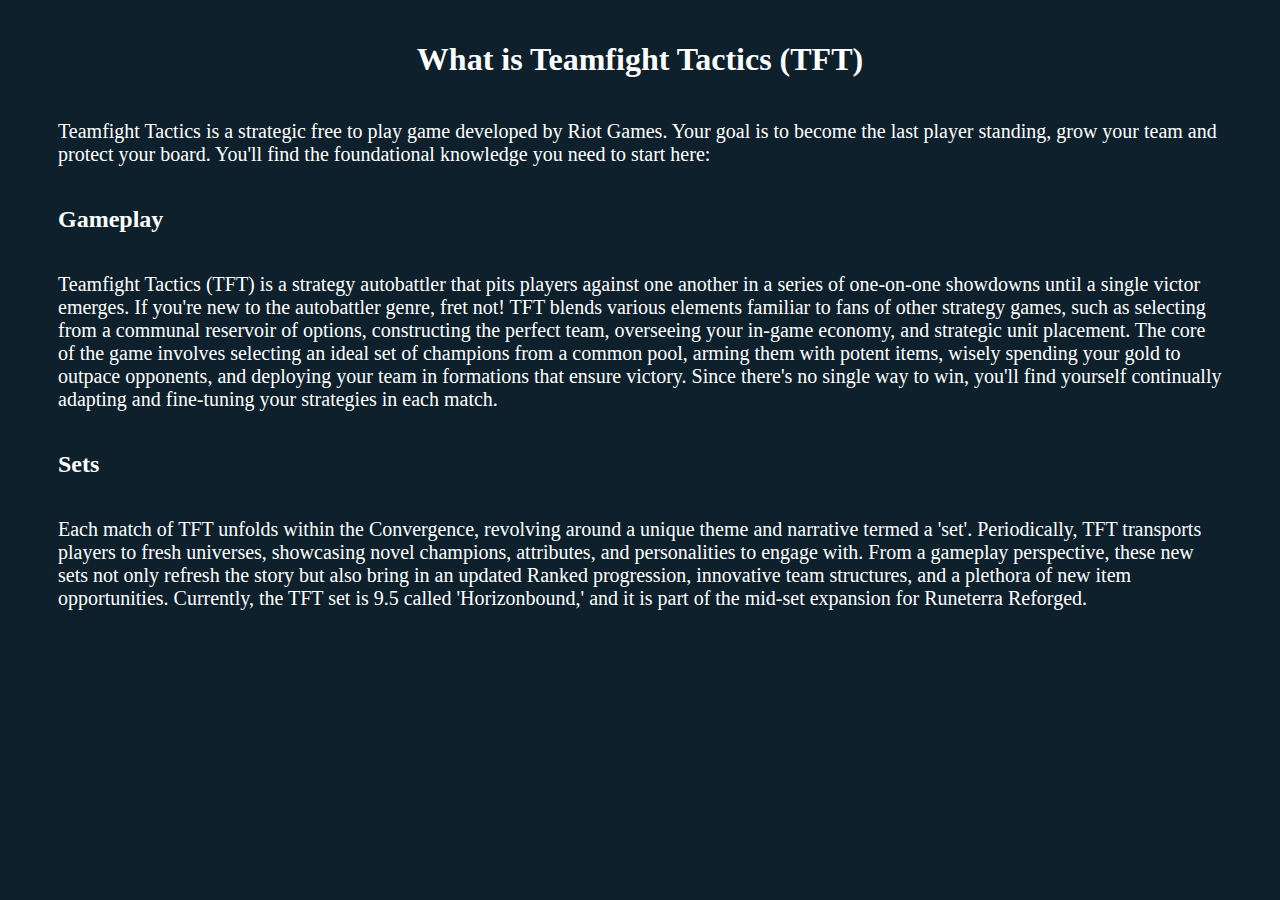
<file: public/tft/pages/home.html>
<!DOCTYPE html>
<html lang="en">
<head>
    <meta charset="UTF-8">
    <meta name="viewport" content="width=device-width, initial-scale=1.0">
    <title>Home Content</title>
    <!-- You may want to link the same stylesheet to keep consistent styling -->
    <link rel="stylesheet" href="css/styles.css">
</head>
<body>
    <div class="homepage-content">
        <h1>What is Teamfight Tactics (TFT)</h1>
        <p>Teamfight Tactics is a strategic free to play game developed by Riot Games. 
            Your goal is to become the last player standing, grow your team and protect your board. 
            You'll find the foundational knowledge you need to start here:
        </p>
        <h2>Gameplay</h2>
        <p>
            Teamfight Tactics (TFT) is a strategy autobattler that pits players against one another in a series of one-on-one showdowns until a single victor emerges. 
            If you're new to the autobattler genre, fret not! TFT blends various elements familiar to fans of other strategy games, such as selecting from a communal reservoir of options, constructing the perfect team, overseeing your in-game economy, and strategic unit placement. 
            The core of the game involves selecting an ideal set of champions from a common pool, arming them with potent items, wisely spending your gold to outpace opponents, and deploying your team in formations that ensure victory. 
            Since there's no single way to win, you'll find yourself continually adapting and fine-tuning your strategies in each match.
        </p>
        <h2>Sets</h2>
        <p>
            Each match of TFT unfolds within the Convergence, revolving around a unique theme and narrative termed a 'set'. 
            Periodically, TFT transports players to fresh universes, showcasing novel champions, attributes, and personalities to engage with. 
            From a gameplay perspective, these new sets not only refresh the story but also bring in an updated Ranked progression, innovative team structures, and a plethora of new item opportunities.
            Currently, the TFT set is 9.5 called 'Horizonbound,' and it is part of the mid-set expansion for Runeterra Reforged.
        </p>
    </div>
</body>
</html>
</file>
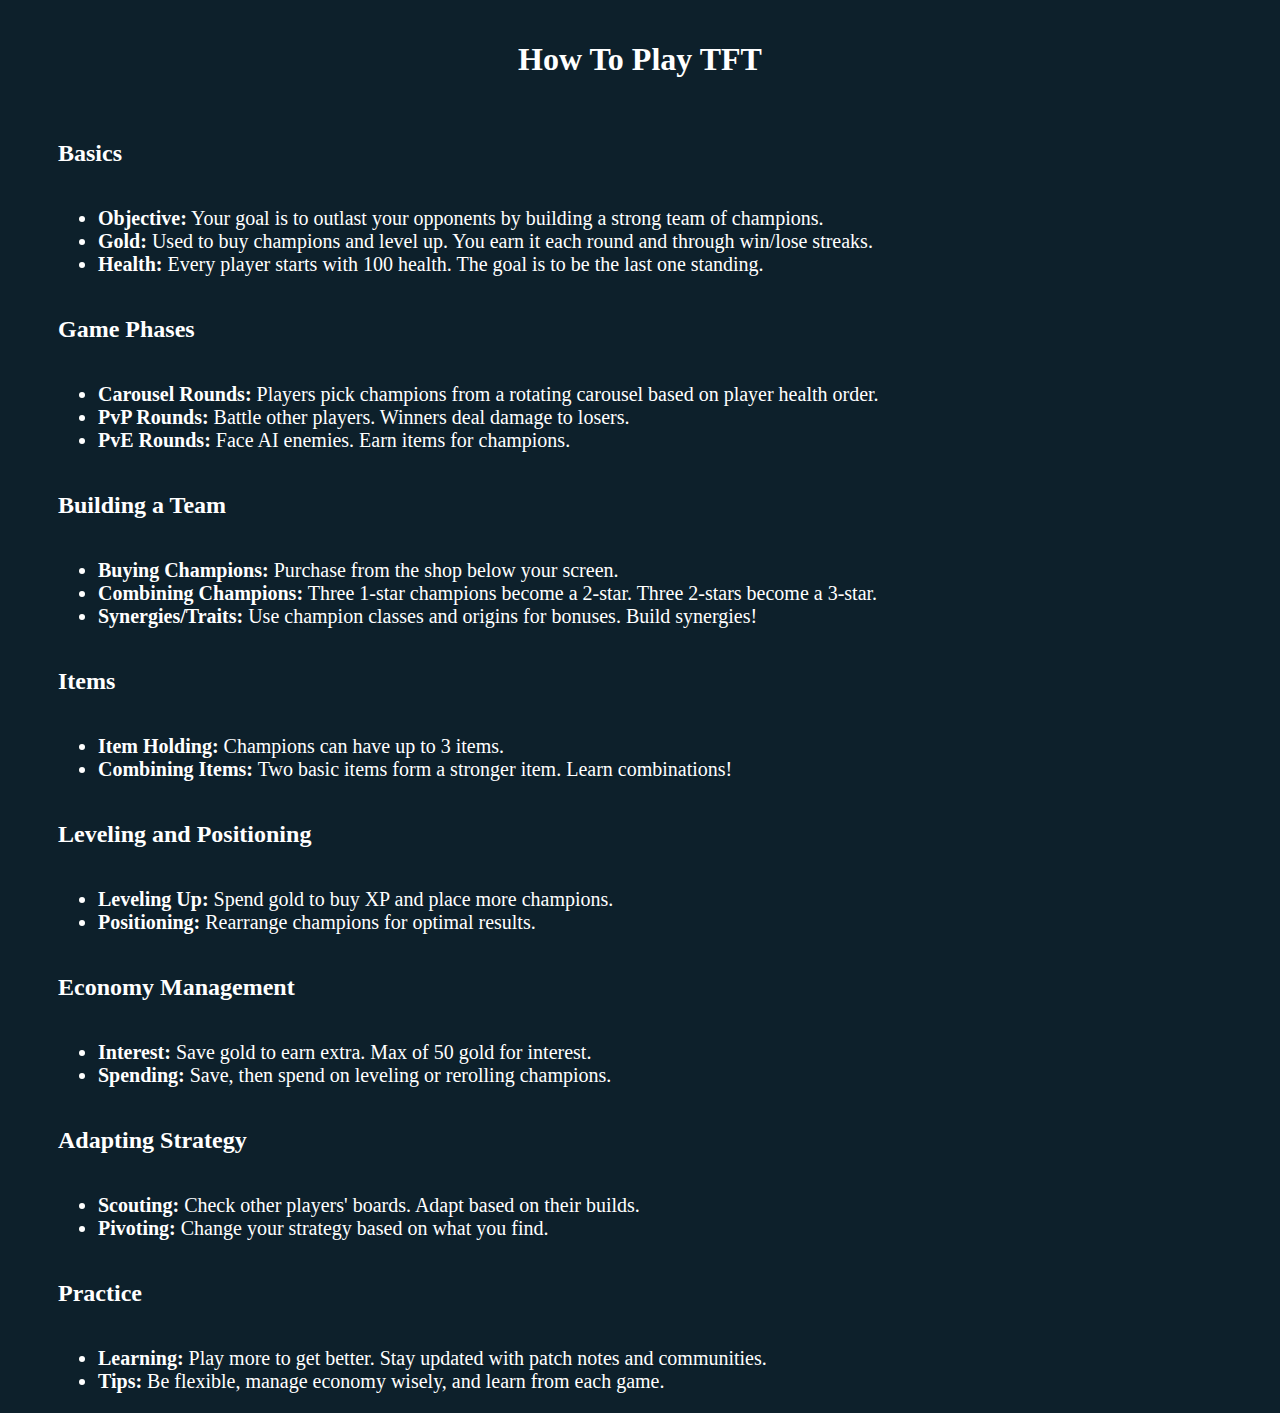
<file: public/tft/pages/how-to-play.html>
<!DOCTYPE html>
<html lang="en">
<head>
    <meta charset="UTF-8">
    <meta name="viewport" content="width=device-width, initial-scale=1.0">
    <title>Home Content</title>
    <!-- You may want to link the same stylesheet to keep consistent styling -->
    <link rel="stylesheet" href="css/styles.css">
</head>
<body>
    <div class="homepage-content">
        <h1>How To Play TFT</h1>
        <h2>Basics</h2>
        <p>
        <ul>
            <li><b>Objective:</b> Your goal is to outlast your opponents by building a strong team of champions.</li>
            <li><b>Gold:</b> Used to buy champions and level up. You earn it each round and through win/lose streaks.</li>
            <li><b>Health:</b> Every player starts with 100 health. The goal is to be the last one standing.</li>
        </ul>
        </p>
        
        <h2>Game Phases</h2>
        <p>
        <ul>
            <li><b>Carousel Rounds:</b> Players pick champions from a rotating carousel based on player health order.</li>
            <li><b>PvP Rounds:</b> Battle other players. Winners deal damage to losers.</li>
            <li><b>PvE Rounds:</b> Face AI enemies. Earn items for champions.</li>
        </ul>
        </p>
        
        <h2>Building a Team</h2>
        <p>
        <ul>
            <li><b>Buying Champions:</b> Purchase from the shop below your screen.</li>
            <li><b>Combining Champions:</b> Three 1-star champions become a 2-star. Three 2-stars become a 3-star.</li>
            <li><b>Synergies/Traits:</b> Use champion classes and origins for bonuses. Build synergies!</li>
        </ul>
        </p>
        
        <h2>Items</h2>
        <p>
        <ul>
            <li><b>Item Holding:</b> Champions can have up to 3 items.</li>
            <li><b>Combining Items:</b> Two basic items form a stronger item. Learn combinations!</li>
        </ul>
        </p>
        
        <h2>Leveling and Positioning</h2>
        <p>
        <ul>
            <li><b>Leveling Up:</b> Spend gold to buy XP and place more champions.</li>
            <li><b>Positioning:</b> Rearrange champions for optimal results.</li>
        </ul>
        </p>
        
        <h2>Economy Management</h2>
        <p>
        <ul>
            <li><b>Interest:</b> Save gold to earn extra. Max of 50 gold for interest.</li>
            <li><b>Spending:</b> Save, then spend on leveling or rerolling champions.</li>
        </ul>
        </p>
        
        <h2>Adapting Strategy</h2>
        <p>
        <ul>
            <li><b>Scouting:</b> Check other players' boards. Adapt based on their builds.</li>
            <li><b>Pivoting:</b> Change your strategy based on what you find.</li>
        </ul>
        </p>
        
        <h2>Practice</h2>
        <p>
        <ul>
            <li><b>Learning:</b> Play more to get better. Stay updated with patch notes and communities.</li>
            <li><b>Tips:</b> Be flexible, manage economy wisely, and learn from each game.</li>
        </ul>
        </p>
        
        
    </div>
</body>
</html>
</file>
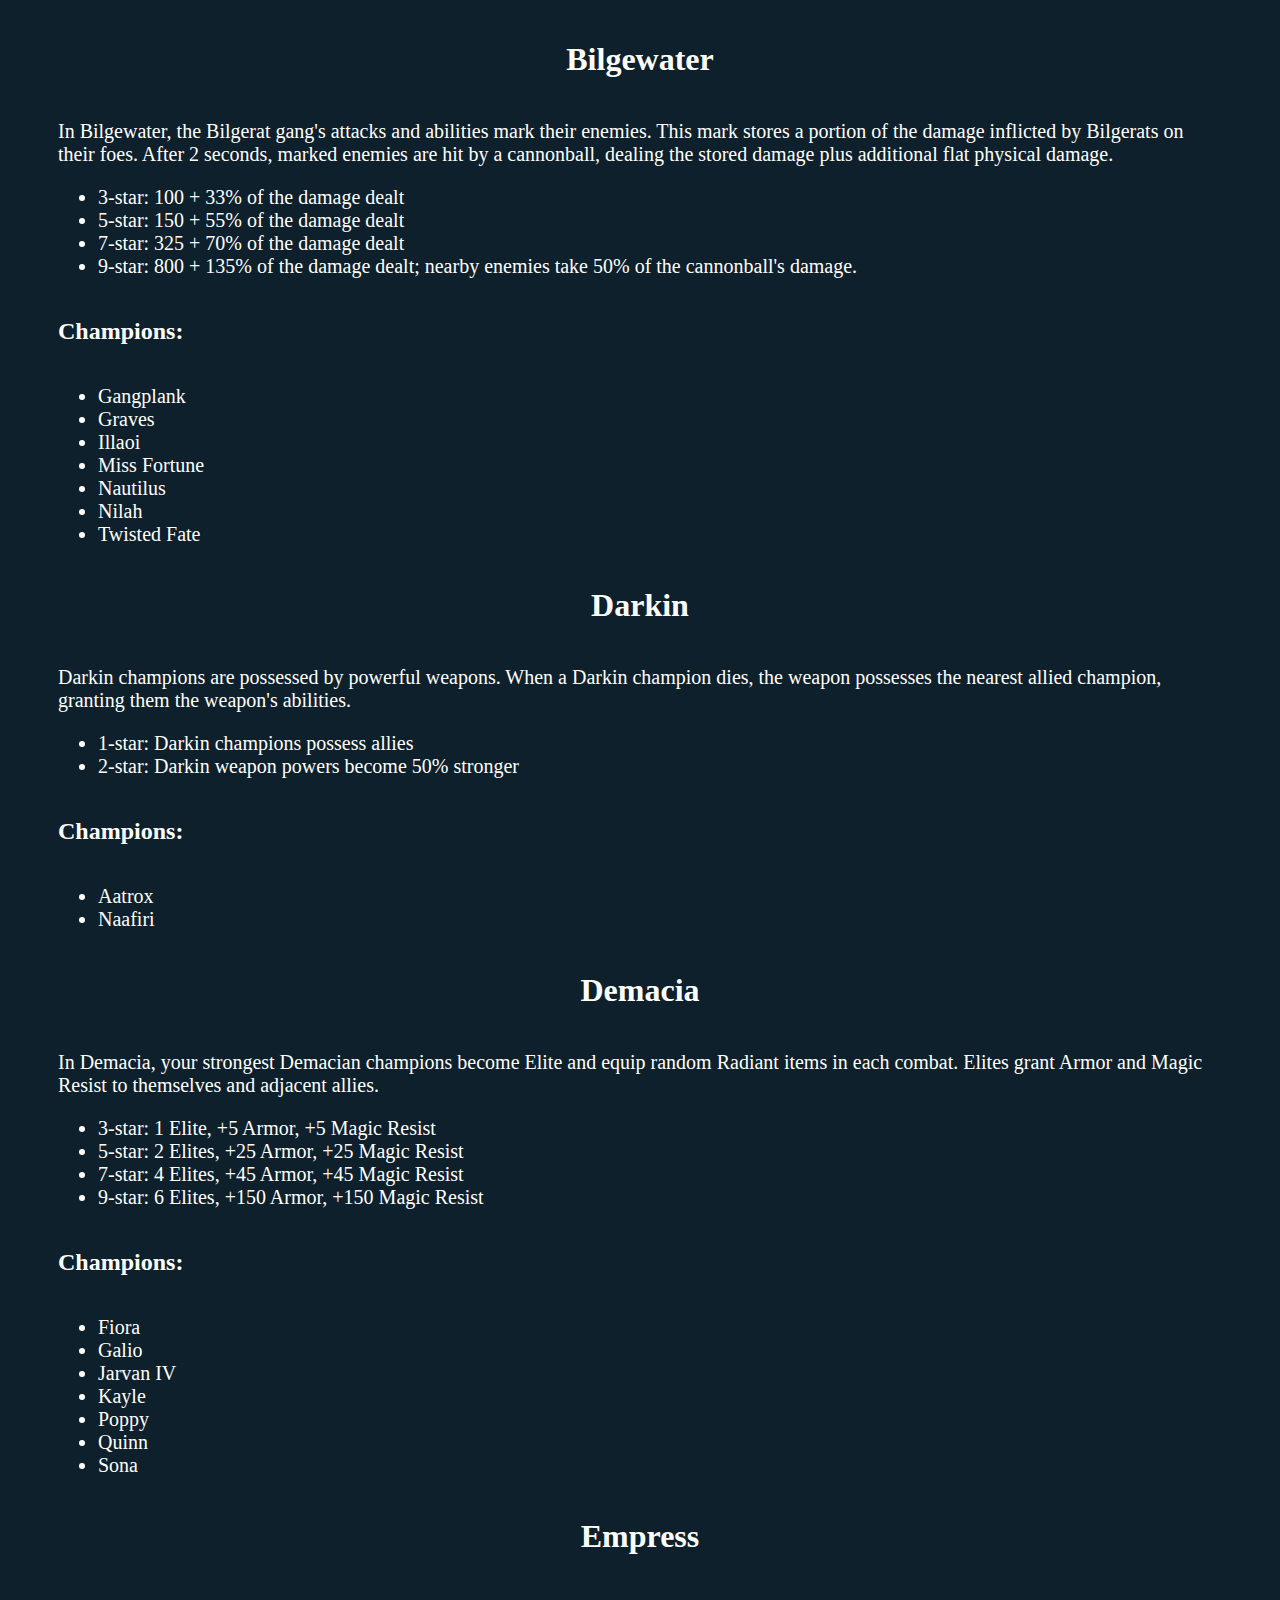
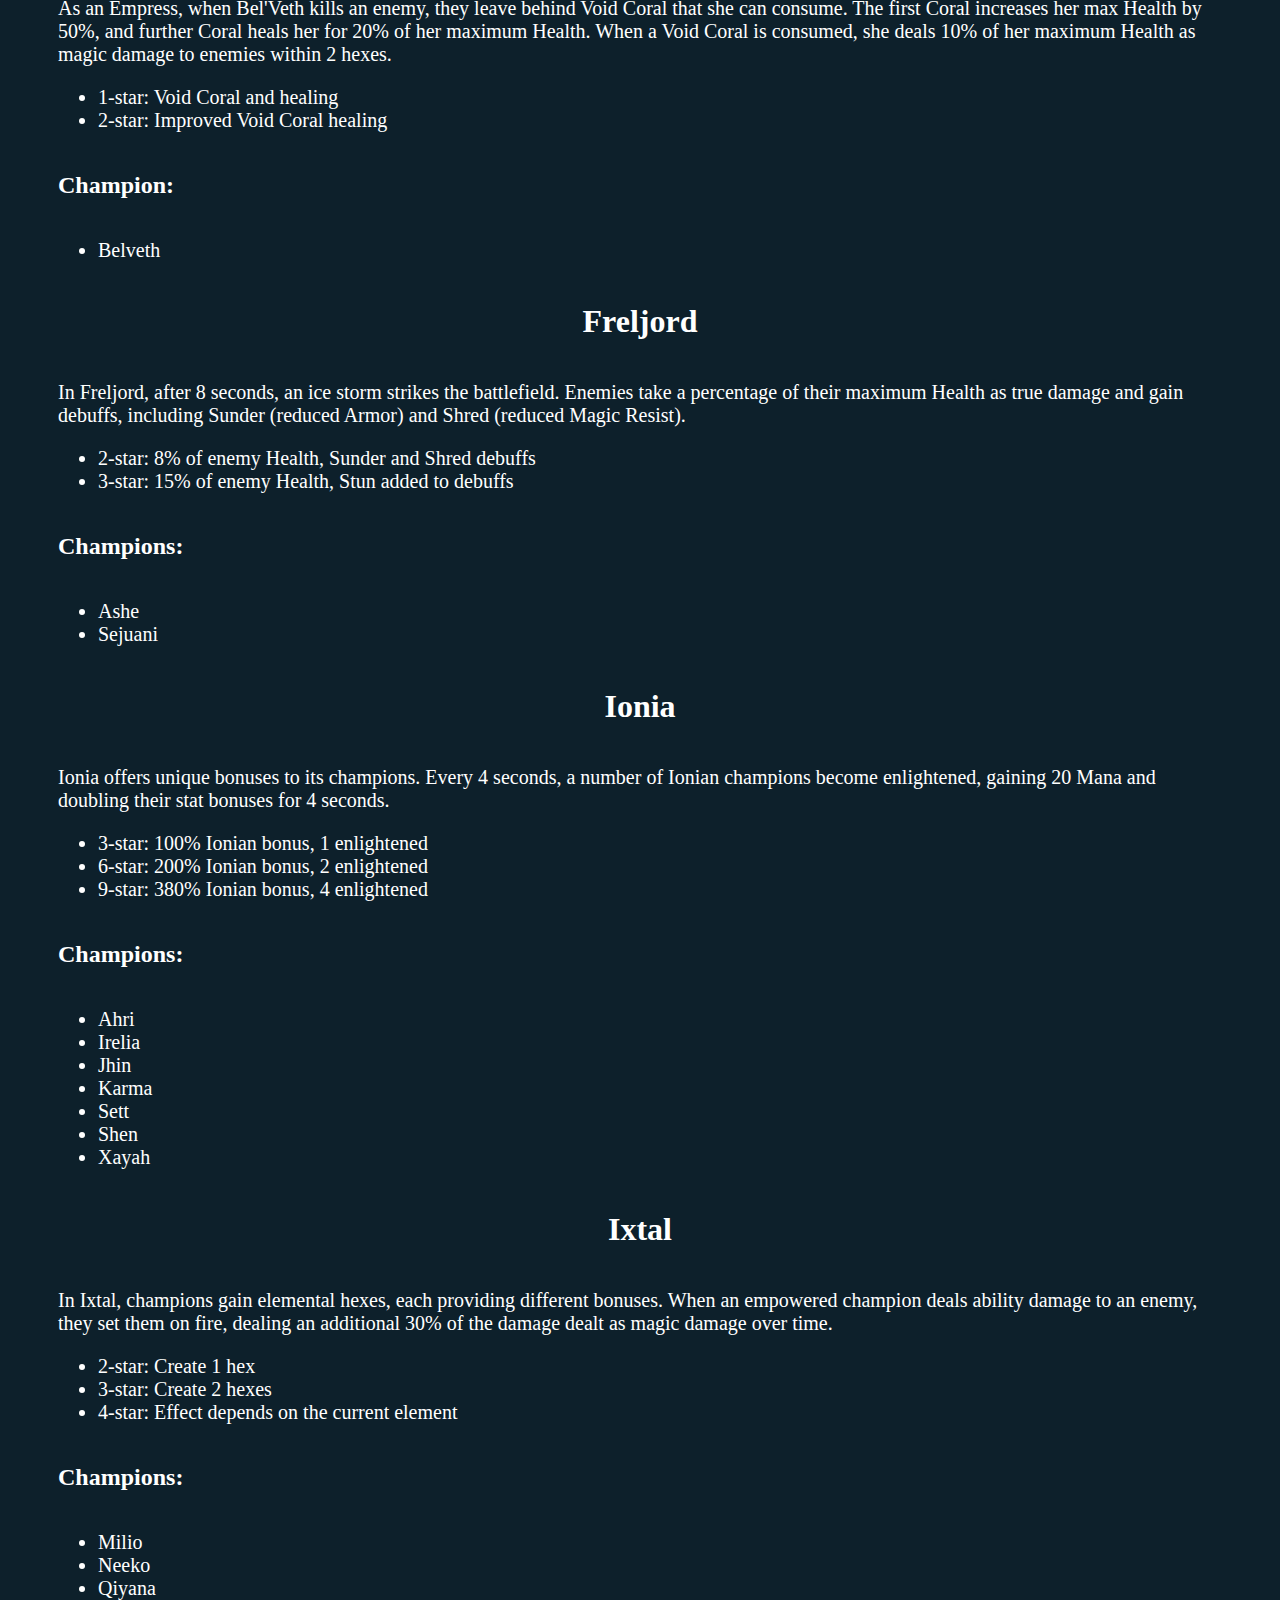
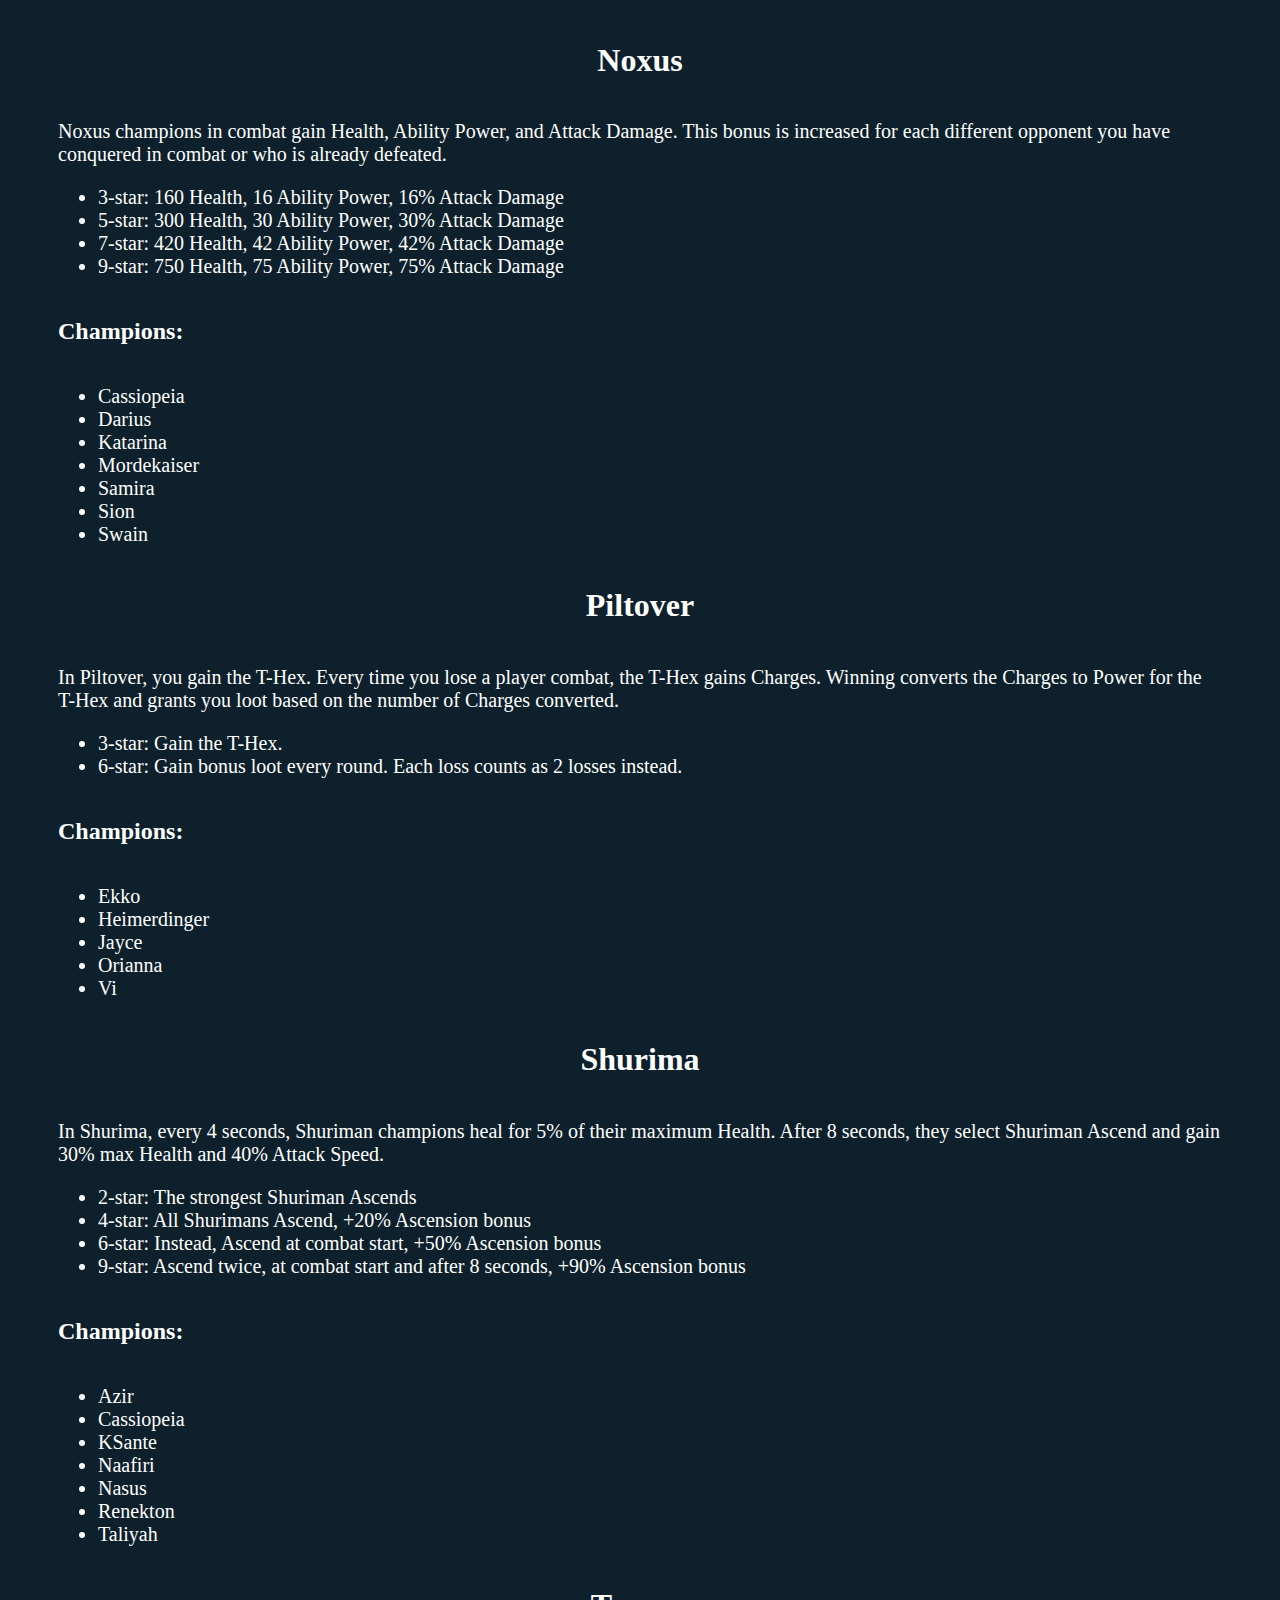
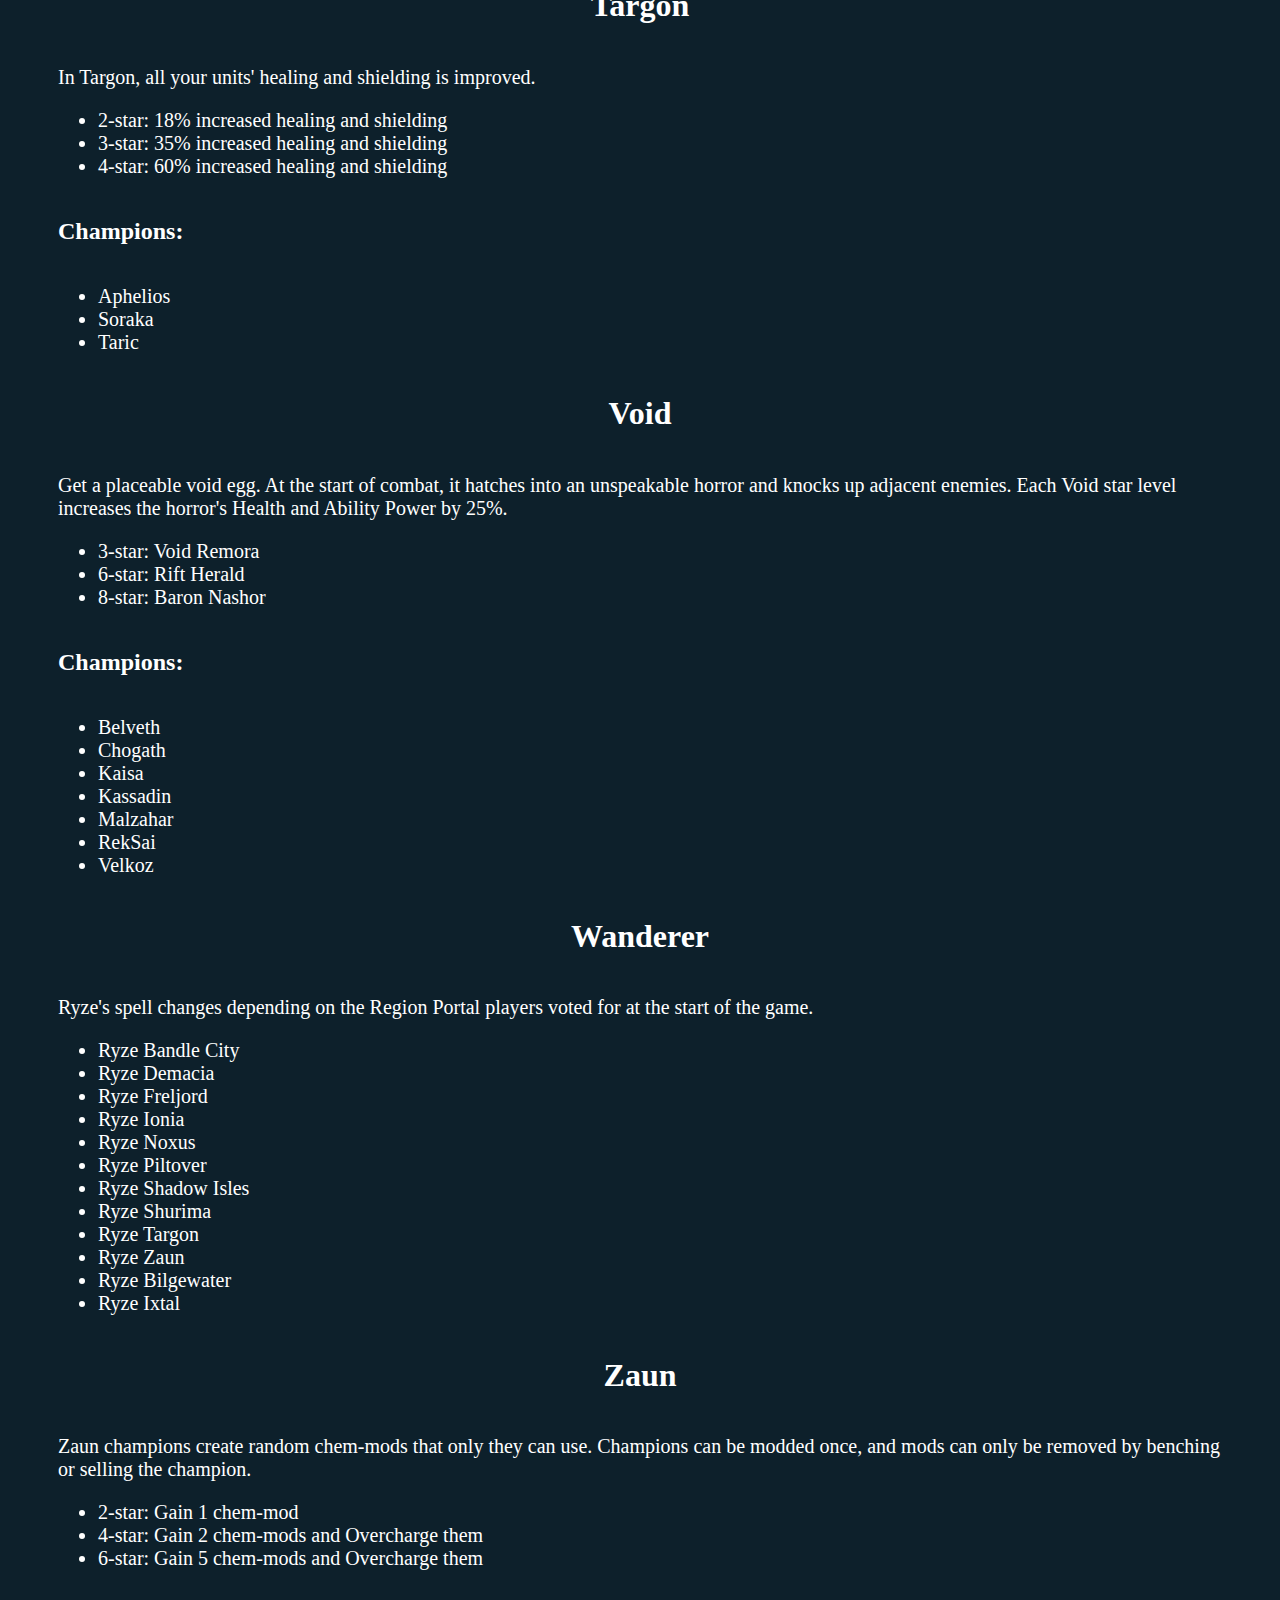
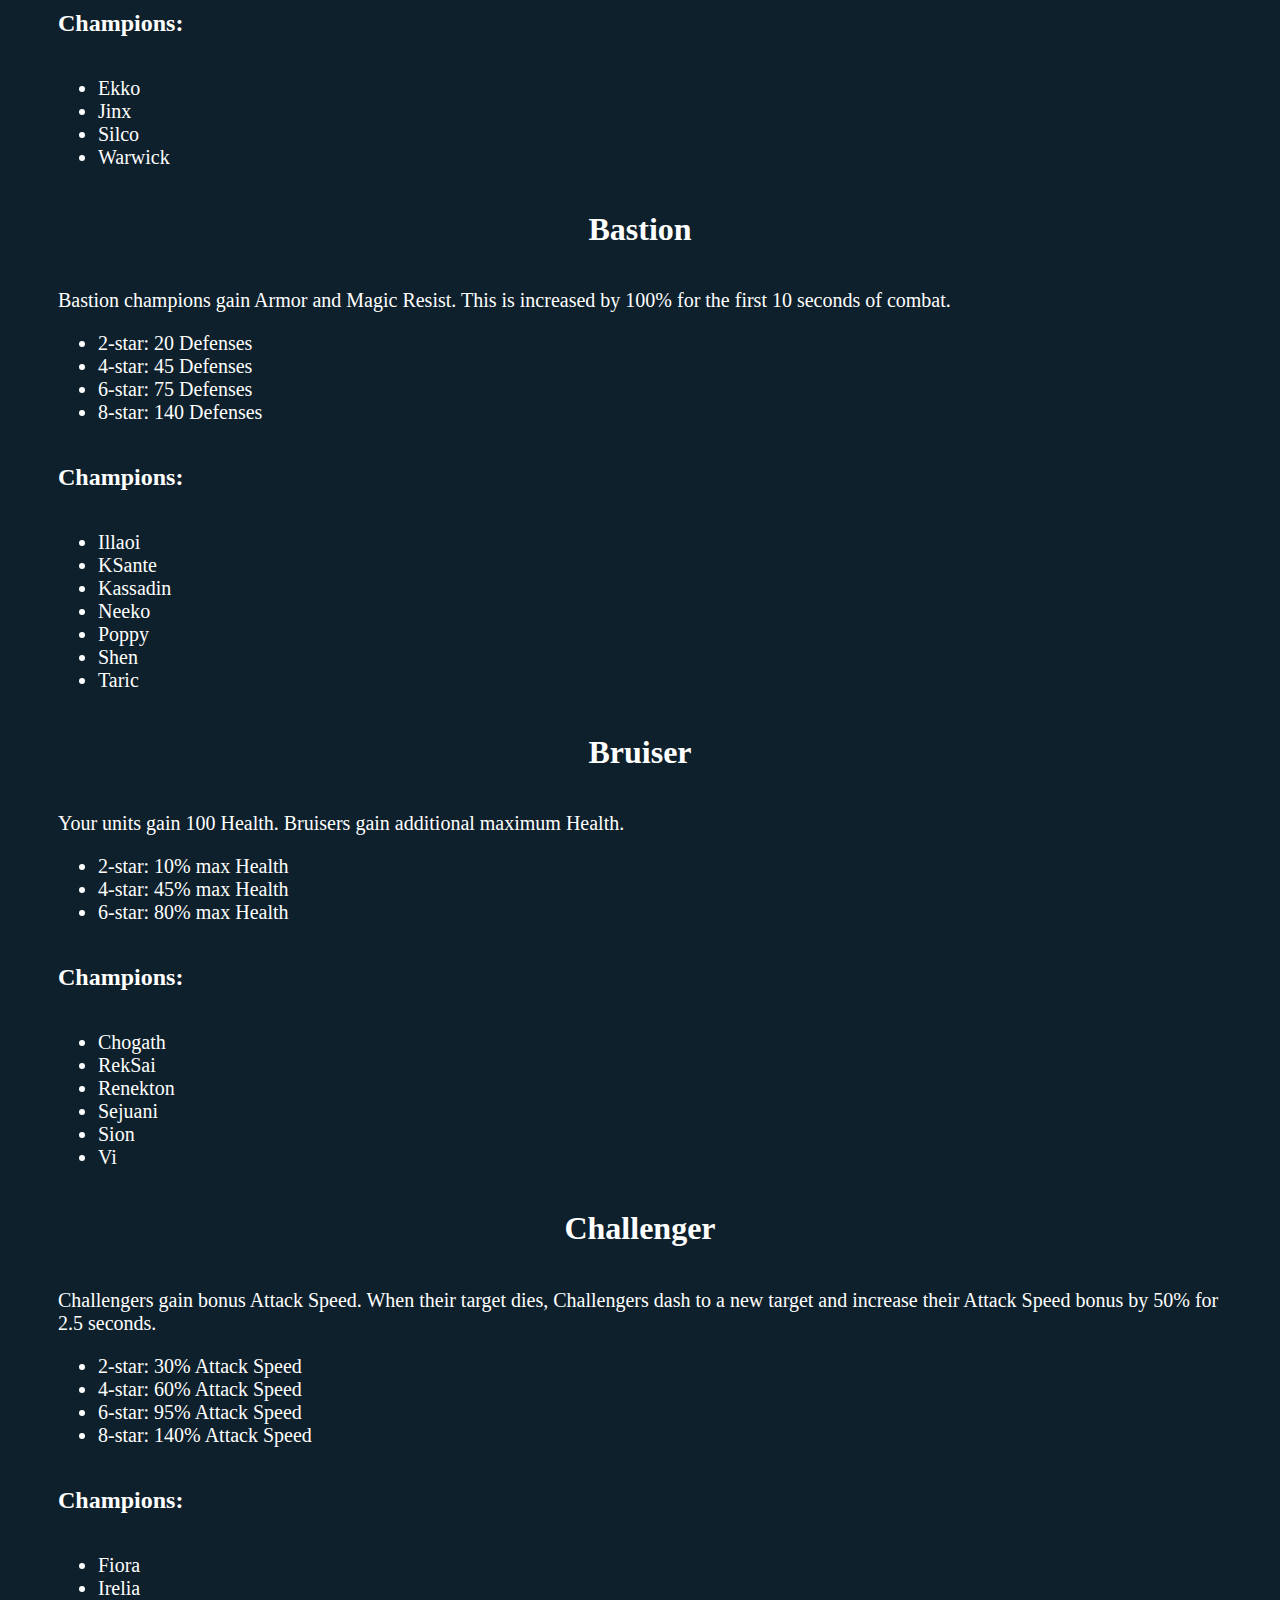
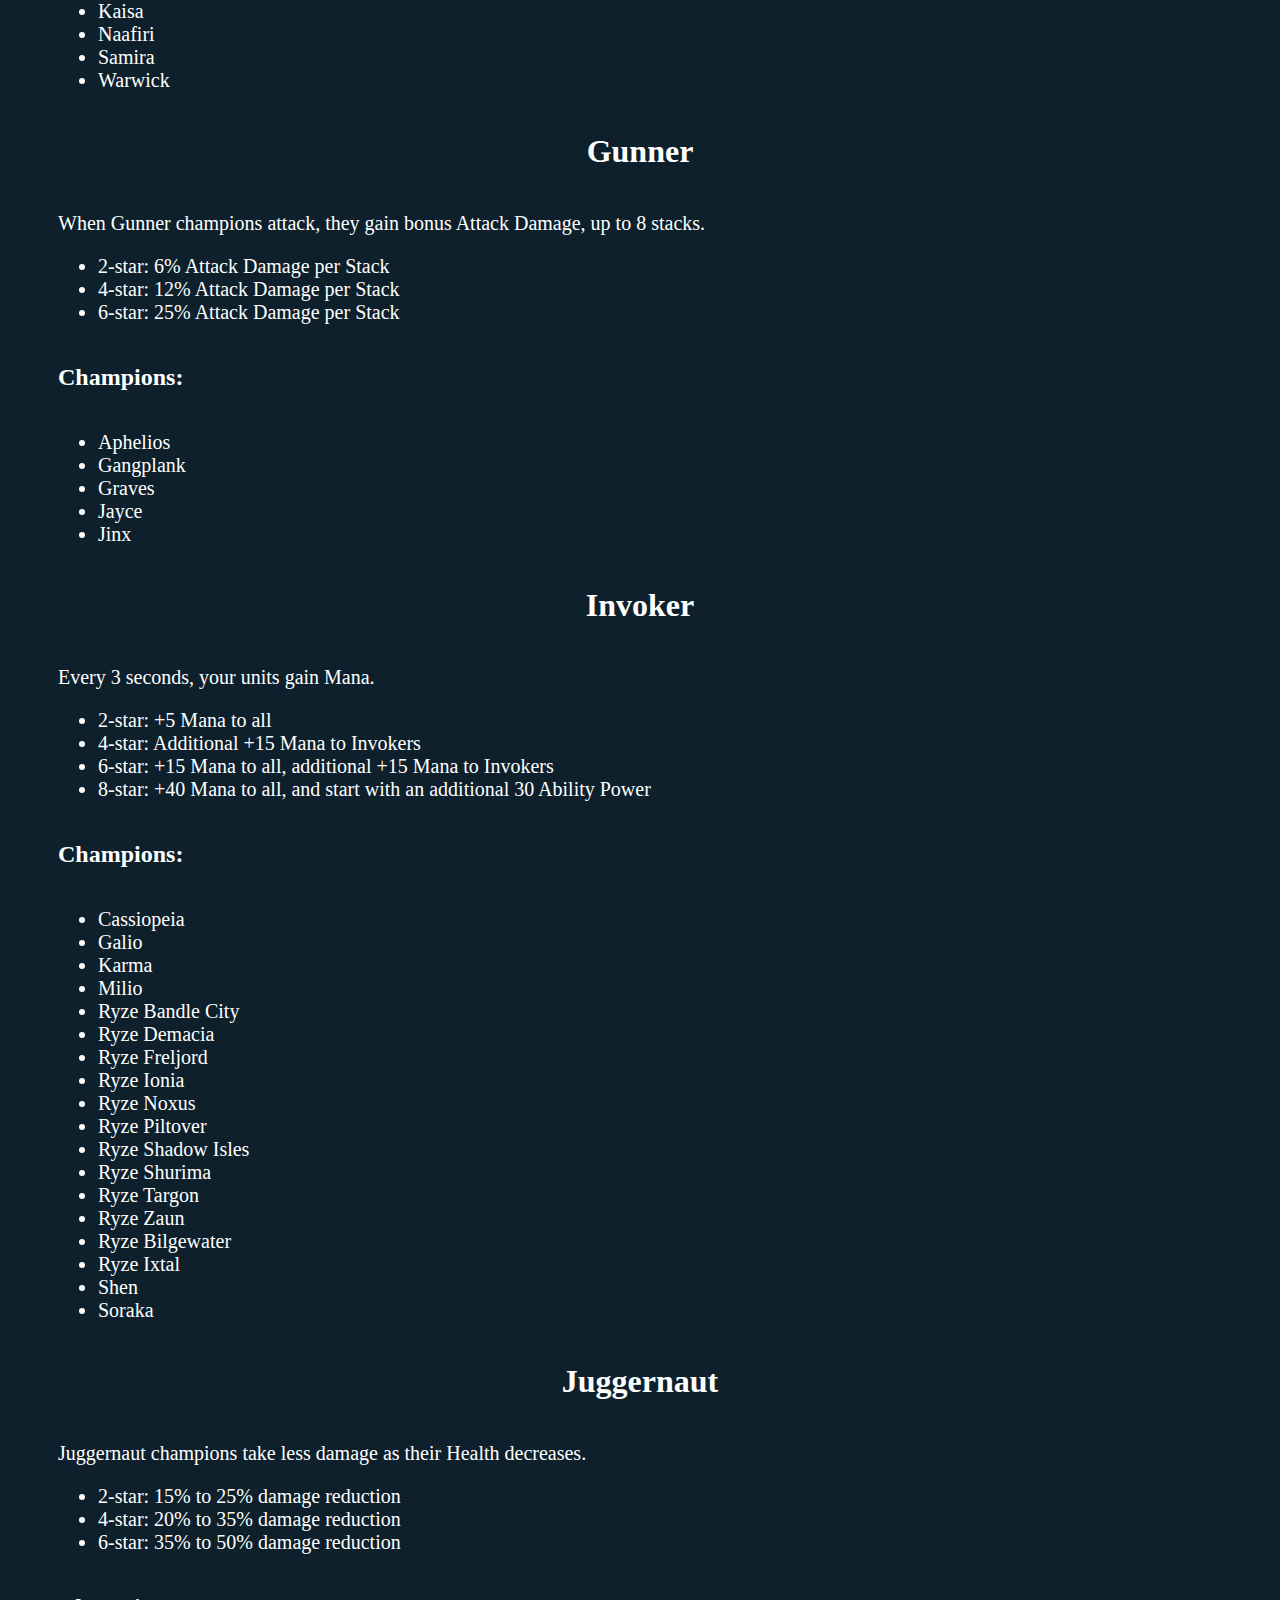
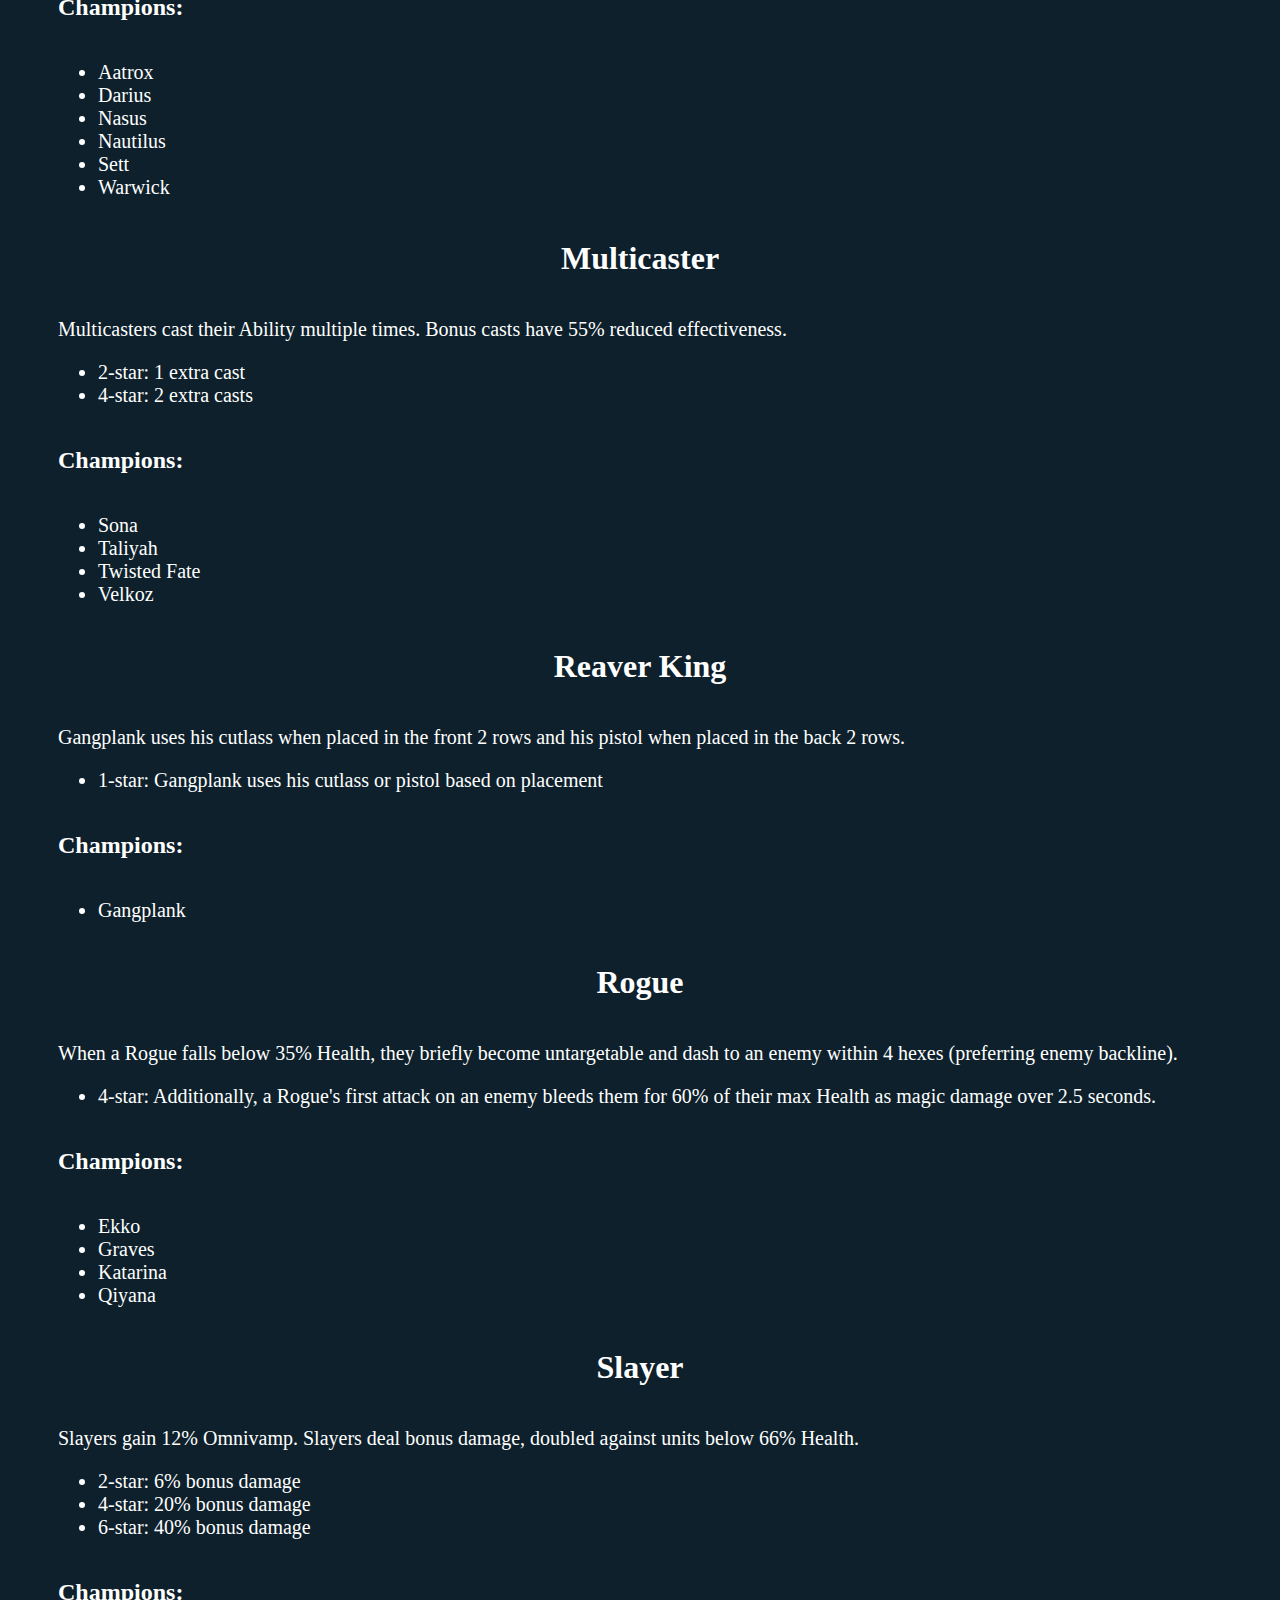
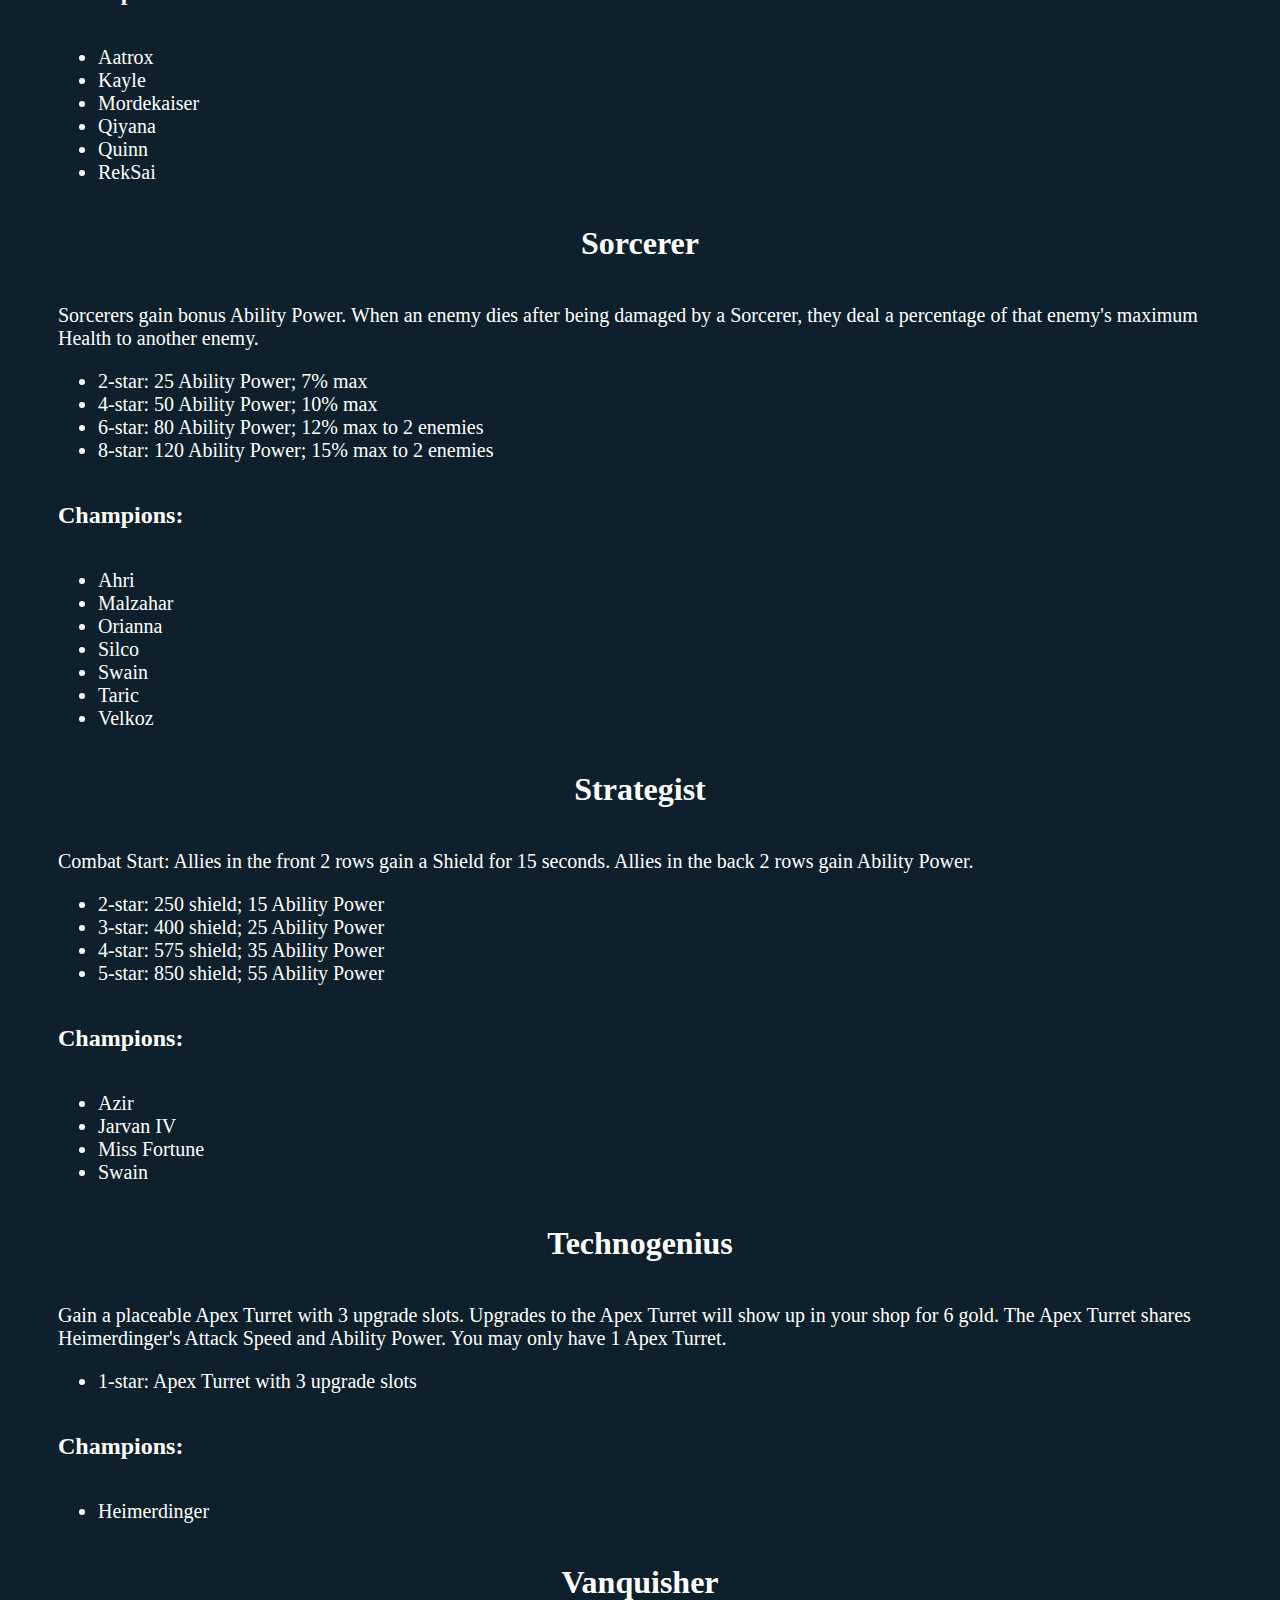
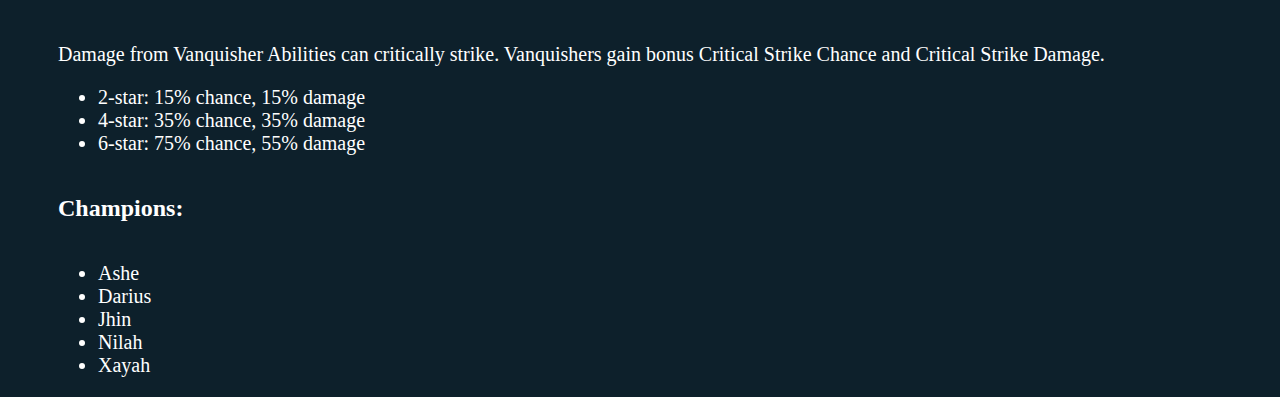
<file: public/tft/pages/traits.html>
<!DOCTYPE html>
<html>

<head>
    <title>Teamfight Tactics Set 9.5 Traits</title>
    <link rel="stylesheet" href="css/styles.css">
</head>

<body>
    <h1>Bilgewater</h1>
    <p>In Bilgewater, the Bilgerat gang's attacks and abilities mark their enemies. This mark stores a portion of the damage inflicted by Bilgerats on their foes. After 2 seconds, marked enemies are hit by a cannonball, dealing the stored damage plus additional flat physical damage.</p>
    <ul>
        <li>3-star: 100 + 33% of the damage dealt</li>
        <li>5-star: 150 + 55% of the damage dealt</li>
        <li>7-star: 325 + 70% of the damage dealt</li>
        <li>9-star: 800 + 135% of the damage dealt; nearby enemies take 50% of the cannonball's damage.</li>
    </ul>

    <h2>Champions:</h2>
    <ul>
        <li>Gangplank</li>
        <li>Graves</li>
        <li>Illaoi</li>
        <li>Miss Fortune</li>
        <li>Nautilus</li>
        <li>Nilah</li>
        <li>Twisted Fate</li>
    </ul>

    <h1>Darkin</h1>
    <p>Darkin champions are possessed by powerful weapons. When a Darkin champion dies, the weapon possesses the nearest allied champion, granting them the weapon's abilities.</p>
    <ul>
        <li>1-star: Darkin champions possess allies</li>
        <li>2-star: Darkin weapon powers become 50% stronger</li>
    </ul>

    <h2>Champions:</h2>
    <ul>
        <li>Aatrox</li>
        <li>Naafiri</li>
    </ul>

    <h1>Demacia</h1>
    <p>In Demacia, your strongest Demacian champions become Elite and equip random Radiant items in each combat. Elites grant Armor and Magic Resist to themselves and adjacent allies.</p>
    <ul>
        <li>3-star: 1 Elite, +5 Armor, +5 Magic Resist</li>
        <li>5-star: 2 Elites, +25 Armor, +25 Magic Resist</li>
        <li>7-star: 4 Elites, +45 Armor, +45 Magic Resist</li>
        <li>9-star: 6 Elites, +150 Armor, +150 Magic Resist</li>
    </ul>

    <h2>Champions:</h2>
    <ul>
        <li>Fiora</li>
        <li>Galio</li>
        <li>Jarvan IV</li>
        <li>Kayle</li>
        <li>Poppy</li>
        <li>Quinn</li>
        <li>Sona</li>
    </ul>

    <!-- Continue with other traits and champions -->
    <h1>Empress</h1>
    <p>As an Empress, when Bel'Veth kills an enemy, they leave behind Void Coral that she can consume. The first Coral increases her max Health by 50%, and further Coral heals her for 20% of her maximum Health. When a Void Coral is consumed, she deals 10% of her maximum Health as magic damage to enemies within 2 hexes.</p>
    <ul>
        <li>1-star: Void Coral and healing</li>
        <li>2-star: Improved Void Coral healing</li>
    </ul>

    <h2>Champion:</h2>
    <ul>
        <li>Belveth</li>
    </ul>

    <h1>Freljord</h1>
    <p>In Freljord, after 8 seconds, an ice storm strikes the battlefield. Enemies take a percentage of their maximum Health as true damage and gain debuffs, including Sunder (reduced Armor) and Shred (reduced Magic Resist).</p>
    <ul>
        <li>2-star: 8% of enemy Health, Sunder and Shred debuffs</li>
        <li>3-star: 15% of enemy Health, Stun added to debuffs</li>
    </ul>

    <h2>Champions:</h2>
    <ul>
        <li>Ashe</li>
        <li>Sejuani</li>
    </ul>

    <h1>Ionia</h1>
    <p>Ionia offers unique bonuses to its champions. Every 4 seconds, a number of Ionian champions become enlightened, gaining 20 Mana and doubling their stat bonuses for 4 seconds.</p>
    <ul>
        <li>3-star: 100% Ionian bonus, 1 enlightened</li>
        <li>6-star: 200% Ionian bonus, 2 enlightened</li>
        <li>9-star: 380% Ionian bonus, 4 enlightened</li>
    </ul>

    <h2>Champions:</h2>
    <ul>
        <li>Ahri</li>
        <li>Irelia</li>
        <li>Jhin</li>
        <li>Karma</li>
        <li>Sett</li>
        <li>Shen</li>
        <li>Xayah</li>
    </ul>
    <h1>Ixtal</h1>
    <p>In Ixtal, champions gain elemental hexes, each providing different bonuses. When an empowered champion deals ability damage to an enemy, they set them on fire, dealing an additional 30% of the damage dealt as magic damage over time.</p>
    <ul>
        <li>2-star: Create 1 hex</li>
        <li>3-star: Create 2 hexes</li>
        <li>4-star: Effect depends on the current element</li>
    </ul>

    <h2>Champions:</h2>
    <ul>
        <li>Milio</li>
        <li>Neeko</li>
        <li>Qiyana</li>
    </ul>

    <h1>Noxus</h1>
    <p>Noxus champions in combat gain Health, Ability Power, and Attack Damage. This bonus is increased for each different opponent you have conquered in combat or who is already defeated.</p>
    <ul>
        <li>3-star: 160 Health, 16 Ability Power, 16% Attack Damage</li>
        <li>5-star: 300 Health, 30 Ability Power, 30% Attack Damage</li>
        <li>7-star: 420 Health, 42 Ability Power, 42% Attack Damage</li>
        <li>9-star: 750 Health, 75 Ability Power, 75% Attack Damage</li>
    </ul>

    <h2>Champions:</h2>
    <ul>
        <li>Cassiopeia</li>
        <li>Darius</li>
        <li>Katarina</li>
        <li>Mordekaiser</li>
        <li>Samira</li>
        <li>Sion</li>
        <li>Swain</li>
    </ul>

    <h1>Piltover</h1>
    <p>In Piltover, you gain the T-Hex. Every time you lose a player combat, the T-Hex gains Charges. Winning converts the Charges to Power for the T-Hex and grants you loot based on the number of Charges converted.</p>
    <ul>
        <li>3-star: Gain the T-Hex.</li>
        <li>6-star: Gain bonus loot every round. Each loss counts as 2 losses instead.</li>
    </ul>

    <h2>Champions:</h2>
    <ul>
        <li>Ekko</li>
        <li>Heimerdinger</li>
        <li>Jayce</li>
        <li>Orianna</li>
        <li>Vi</li>
    </ul>
    <h1>Shurima</h1>
    <p>In Shurima, every 4 seconds, Shuriman champions heal for 5% of their maximum Health. After 8 seconds, they select Shuriman Ascend and gain 30% max Health and 40% Attack Speed.</p>
    <ul>
        <li>2-star: The strongest Shuriman Ascends</li>
        <li>4-star: All Shurimans Ascend, +20% Ascension bonus</li>
        <li>6-star: Instead, Ascend at combat start, +50% Ascension bonus</li>
        <li>9-star: Ascend twice, at combat start and after 8 seconds, +90% Ascension bonus</li>
    </ul>

    <h2>Champions:</h2>
    <ul>
        <li>Azir</li>
        <li>Cassiopeia</li>
        <li>KSante</li>
        <li>Naafiri</li>
        <li>Nasus</li>
        <li>Renekton</li>
        <li>Taliyah</li>
    </ul>

    <h1>Targon</h1>
    <p>In Targon, all your units' healing and shielding is improved.</p>
    <ul>
        <li>2-star: 18% increased healing and shielding</li>
        <li>3-star: 35% increased healing and shielding</li>
        <li>4-star: 60% increased healing and shielding</li>
    </ul>

    <h2>Champions:</h2>
    <ul>
        <li>Aphelios</li>
        <li>Soraka</li>
        <li>Taric</li>
    </ul>

    <h1>Void</h1>
    <p>Get a placeable void egg. At the start of combat, it hatches into an unspeakable horror and knocks up adjacent enemies. Each Void star level increases the horror's Health and Ability Power by 25%.</p>
    <ul>
        <li>3-star: Void Remora</li>
        <li>6-star: Rift Herald</li>
        <li>8-star: Baron Nashor</li>
    </ul>

    <h2>Champions:</h2>
    <ul>
        <li>Belveth</li>
        <li>Chogath</li>
        <li>Kaisa</li>
        <li>Kassadin</li>
        <li>Malzahar</li>
        <li>RekSai</li>
        <li>Velkoz</li>
    </ul>
    <h1>Wanderer</h1>
    <p>Ryze's spell changes depending on the Region Portal players voted for at the start of the game.</p>
    <ul>
        <li>Ryze Bandle City</li>
        <li>Ryze Demacia</li>
        <li>Ryze Freljord</li>
        <li>Ryze Ionia</li>
        <li>Ryze Noxus</li>
        <li>Ryze Piltover</li>
        <li>Ryze Shadow Isles</li>
        <li>Ryze Shurima</li>
        <li>Ryze Targon</li>
        <li>Ryze Zaun</li>
        <li>Ryze Bilgewater</li>
        <li>Ryze Ixtal</li>
    </ul>

    <h1>Zaun</h1>
    <p>Zaun champions create random chem-mods that only they can use. Champions can be modded once, and mods can only be removed by benching or selling the champion.</p>
    <ul>
        <li>2-star: Gain 1 chem-mod</li>
        <li>4-star: Gain 2 chem-mods and Overcharge them</li>
        <li>6-star: Gain 5 chem-mods and Overcharge them</li>
    </ul>

    <h2>Champions:</h2>
    <ul>
        <li>Ekko</li>
        <li>Jinx</li>
        <li>Silco</li>
        <li>Warwick</li>
    </ul>
    <h1>Bastion</h1>
    <p>Bastion champions gain Armor and Magic Resist. This is increased by 100% for the first 10 seconds of combat.</p>
    <ul>
        <li>2-star: 20 Defenses</li>
        <li>4-star: 45 Defenses</li>
        <li>6-star: 75 Defenses</li>
        <li>8-star: 140 Defenses</li>
    </ul>

    <h2>Champions:</h2>
    <ul>
        <li>Illaoi</li>
        <li>KSante</li>
        <li>Kassadin</li>
        <li>Neeko</li>
        <li>Poppy</li>
        <li>Shen</li>
        <li>Taric</li>
    </ul>

    <h1>Bruiser</h1>
    <p>Your units gain 100 Health. Bruisers gain additional maximum Health.</p>
    <ul>
        <li>2-star: 10% max Health</li>
        <li>4-star: 45% max Health</li>
        <li>6-star: 80% max Health</li>
    </ul>

    <h2>Champions:</h2>
    <ul>
        <li>Chogath</li>
        <li>RekSai</li>
        <li>Renekton</li>
        <li>Sejuani</li>
        <li>Sion</li>
        <li>Vi</li>
    </ul>

    <h1>Challenger</h1>
    <p>Challengers gain bonus Attack Speed. When their target dies, Challengers dash to a new target and increase their Attack Speed bonus by 50% for 2.5 seconds.</p>
    <ul>
        <li>2-star: 30% Attack Speed</li>
        <li>4-star: 60% Attack Speed</li>
        <li>6-star: 95% Attack Speed</li>
        <li>8-star: 140% Attack Speed</li>
    </ul>

    <h2>Champions:</h2>
    <ul>
        <li>Fiora</li>
        <li>Irelia</li>
        <li>Kaisa</li>
        <li>Naafiri</li>
        <li>Samira</li>
        <li>Warwick</li>
    </ul>
    <h1>Gunner</h1>
    <p>When Gunner champions attack, they gain bonus Attack Damage, up to 8 stacks.</p>
    <ul>
        <li>2-star: 6% Attack Damage per Stack</li>
        <li>4-star: 12% Attack Damage per Stack</li>
        <li>6-star: 25% Attack Damage per Stack</li>
    </ul>

    <h2>Champions:</h2>
    <ul>
        <li>Aphelios</li>
        <li>Gangplank</li>
        <li>Graves</li>
        <li>Jayce</li>
        <li>Jinx</li>
    </ul>

    <h1>Invoker</h1>
    <p>Every 3 seconds, your units gain Mana.</p>
    <ul>
        <li>2-star: +5 Mana to all</li>
        <li>4-star: Additional +15 Mana to Invokers</li>
        <li>6-star: +15 Mana to all, additional +15 Mana to Invokers</li>
        <li>8-star: +40 Mana to all, and start with an additional 30 Ability Power</li>
    </ul>

    <h2>Champions:</h2>
    <ul>
        <li>Cassiopeia</li>
        <li>Galio</li>
        <li>Karma</li>
        <li>Milio</li>
        <li>Ryze Bandle City</li>
        <li>Ryze Demacia</li>
        <li>Ryze Freljord</li>
        <li>Ryze Ionia</li>
        <li>Ryze Noxus</li>
        <li>Ryze Piltover</li>
        <li>Ryze Shadow Isles</li>
        <li>Ryze Shurima</li>
        <li>Ryze Targon</li>
        <li>Ryze Zaun</li>
        <li>Ryze Bilgewater</li>
        <li>Ryze Ixtal</li>
        <li>Shen</li>
        <li>Soraka</li>
    </ul>

    <h1>Juggernaut</h1>
    <p>Juggernaut champions take less damage as their Health decreases.</p>
    <ul>
        <li>2-star: 15% to 25% damage reduction</li>
        <li>4-star: 20% to 35% damage reduction</li>
        <li>6-star: 35% to 50% damage reduction</li>
    </ul>

    <h2>Champions:</h2>
    <ul>
        <li>Aatrox</li>
        <li>Darius</li>
        <li>Nasus</li>
        <li>Nautilus</li>
        <li>Sett</li>
        <li>Warwick</li>
    </ul>
    <h1>Multicaster</h1>
    <p>Multicasters cast their Ability multiple times. Bonus casts have 55% reduced effectiveness.</p>
    <ul>
        <li>2-star: 1 extra cast</li>
        <li>4-star: 2 extra casts</li>
    </ul>

    <h2>Champions:</h2>
    <ul>
        <li>Sona</li>
        <li>Taliyah</li>
        <li>Twisted Fate</li>
        <li>Velkoz</li>
    </ul>

    <h1>Reaver King</h1>
    <p>Gangplank uses his cutlass when placed in the front 2 rows and his pistol when placed in the back 2 rows.</p>
    <ul>
        <li>1-star: Gangplank uses his cutlass or pistol based on placement</li>
    </ul>

    <h2>Champions:</h2>
    <ul>
        <li>Gangplank</li>
    </ul>

    <h1>Rogue</h1>
    <p>When a Rogue falls below 35% Health, they briefly become untargetable and dash to an enemy within 4 hexes (preferring enemy backline).</p>
    <ul>
        <li>4-star: Additionally, a Rogue's first attack on an enemy bleeds them for 60% of their max Health as magic damage over 2.5 seconds.</li>
    </ul>

    <h2>Champions:</h2>
    <ul>
        <li>Ekko</li>
        <li>Graves</li>
        <li>Katarina</li>
        <li>Qiyana</li>
    </ul>

    <h1>Slayer</h1>
    <p>Slayers gain 12% Omnivamp. Slayers deal bonus damage, doubled against units below 66% Health.</p>
    <ul>
        <li>2-star: 6% bonus damage</li>
        <li>4-star: 20% bonus damage</li>
        <li>6-star: 40% bonus damage</li>
    </ul>

    <h2>Champions:</h2>
    <ul>
        <li>Aatrox</li>
        <li>Kayle</li>
        <li>Mordekaiser</li>
        <li>Qiyana</li>
        <li>Quinn</li>
        <li>RekSai</li>
    </ul>
    <h1>Sorcerer</h1>
    <p>Sorcerers gain bonus Ability Power. When an enemy dies after being damaged by a Sorcerer, they deal a percentage of that enemy's maximum Health to another enemy.</p>
    <ul>
        <li>2-star: 25 Ability Power; 7% max</li>
        <li>4-star: 50 Ability Power; 10% max</li>
        <li>6-star: 80 Ability Power; 12% max to 2 enemies</li>
        <li>8-star: 120 Ability Power; 15% max to 2 enemies</li>
    </ul>

    <h2>Champions:</h2>
    <ul>
        <li>Ahri</li>
        <li>Malzahar</li>
        <li>Orianna</li>
        <li>Silco</li>
        <li>Swain</li>
        <li>Taric</li>
        <li>Velkoz</li>
    </ul>

    <h1>Strategist</h1>
    <p>Combat Start: Allies in the front 2 rows gain a Shield for 15 seconds. Allies in the back 2 rows gain Ability Power.</p>
    <ul>
        <li>2-star: 250 shield; 15 Ability Power</li>
        <li>3-star: 400 shield; 25 Ability Power</li>
        <li>4-star: 575 shield; 35 Ability Power</li>
        <li>5-star: 850 shield; 55 Ability Power</li>
    </ul>

    <h2>Champions:</h2>
    <ul>
        <li>Azir</li>
        <li>Jarvan IV</li>
        <li>Miss Fortune</li>
        <li>Swain</li>
    </ul>

    <h1>Technogenius</h1>
    <p>Gain a placeable Apex Turret with 3 upgrade slots. Upgrades to the Apex Turret will show up in your shop for 6 gold. The Apex Turret shares Heimerdinger's Attack Speed and Ability Power. You may only have 1 Apex Turret.</p>
    <ul>
        <li>1-star: Apex Turret with 3 upgrade slots</li>
    </ul>

    <h2>Champions:</h2>
    <ul>
        <li>Heimerdinger</li>
    </ul>

    <h1>Vanquisher</h1>
    <p>Damage from Vanquisher Abilities can critically strike. Vanquishers gain bonus Critical Strike Chance and Critical Strike Damage.</p>
    <ul>
        <li>2-star: 15% chance, 15% damage</li>
        <li>4-star: 35% chance, 35% damage</li>
        <li>6-star: 75% chance, 55% damage</li>
    </ul>

    <h2>Champions:</h2>
    <ul>
        <li>Ashe</li>
        <li>Darius</li>
        <li>Jhin</li>
        <li>Nilah</li>
        <li>Xayah</li>
    </ul>
</body>

</html>
</file>
<file: public/tft/pages/css/styles.css>
body {
    background-color: #0D202B;  /* This is a dark grey. Adjust to your preferred shade. */
    color: #ffffff;        /* Setting text color to white for readability against dark background. */
    padding: 0 50px 0 50px
}
h1{
    text-align: center;
    padding: 20px 0;
}
h2{
    text-align: left;
    padding: 20px 0;
}

p, ul {
    text-align: left;
    font-size: 20px;

}

.champion-image {
    width: 384px;
    height: 216px;

}
</file>
